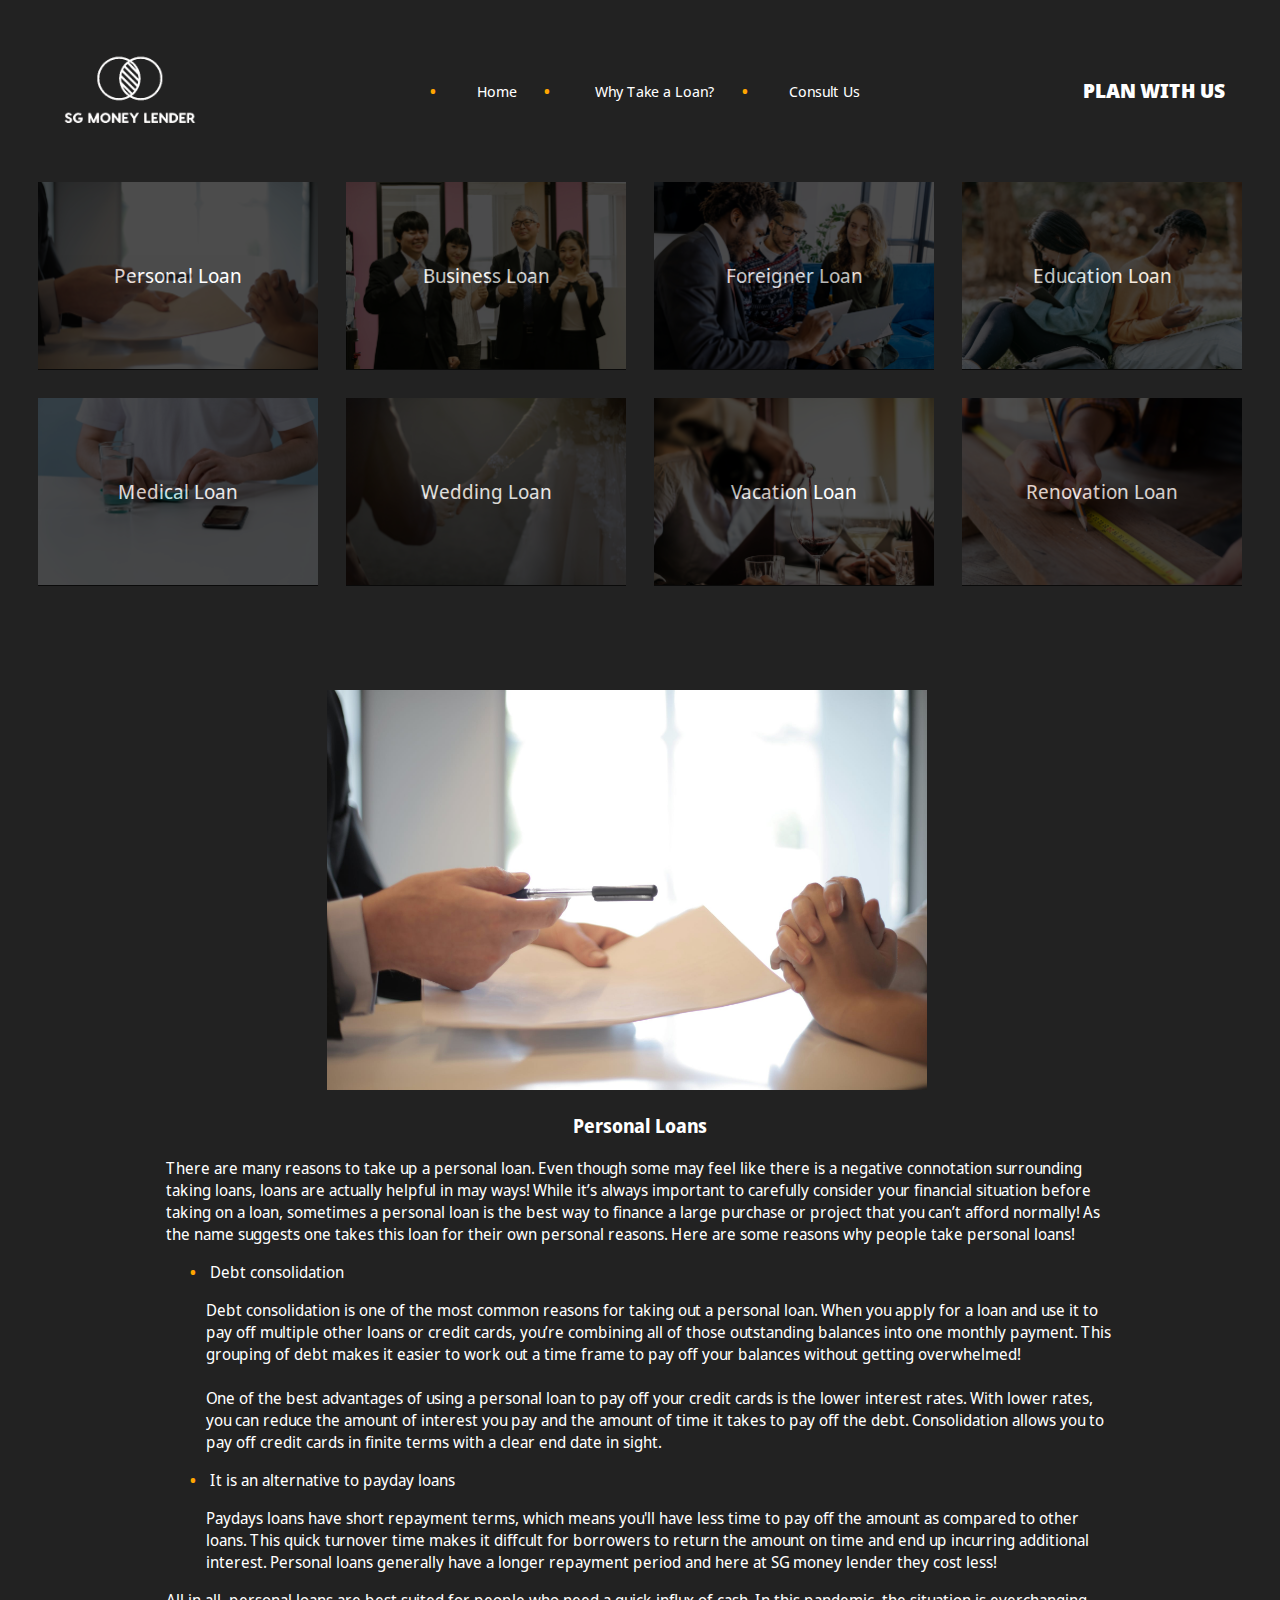
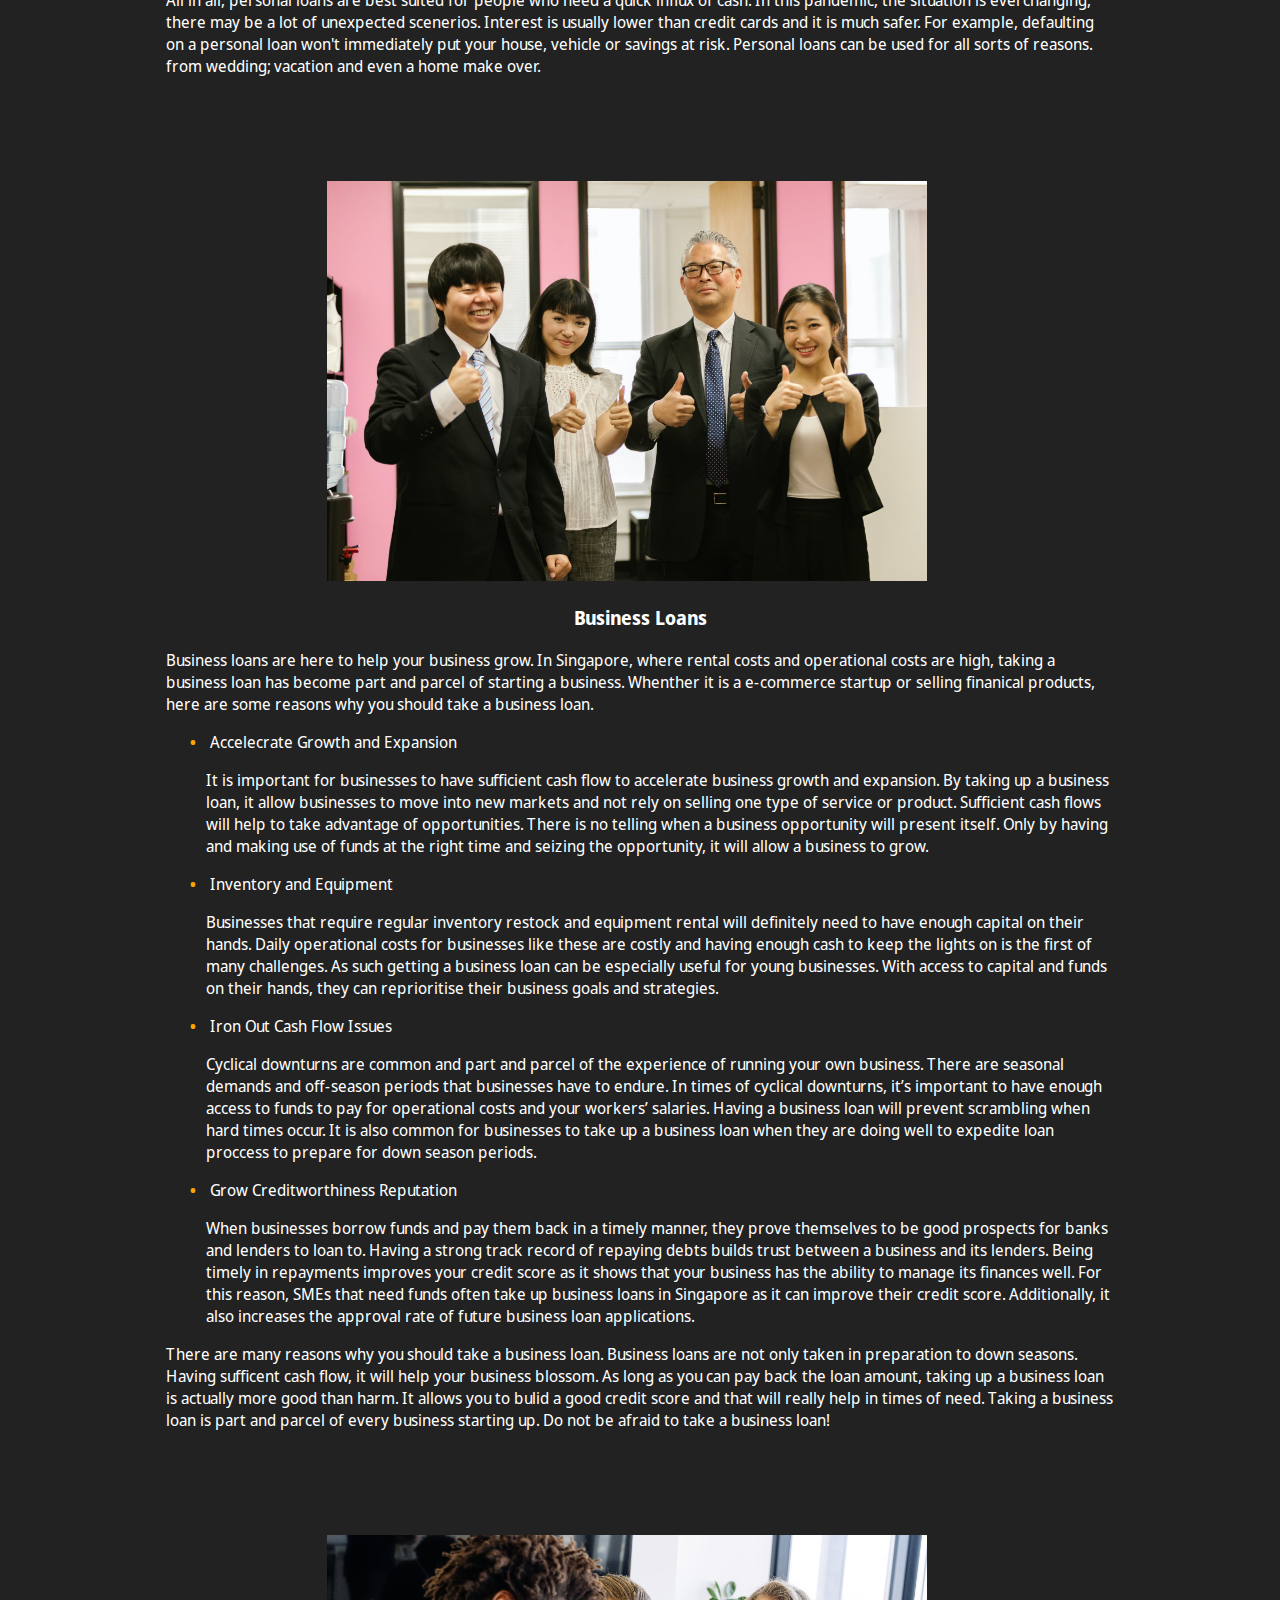
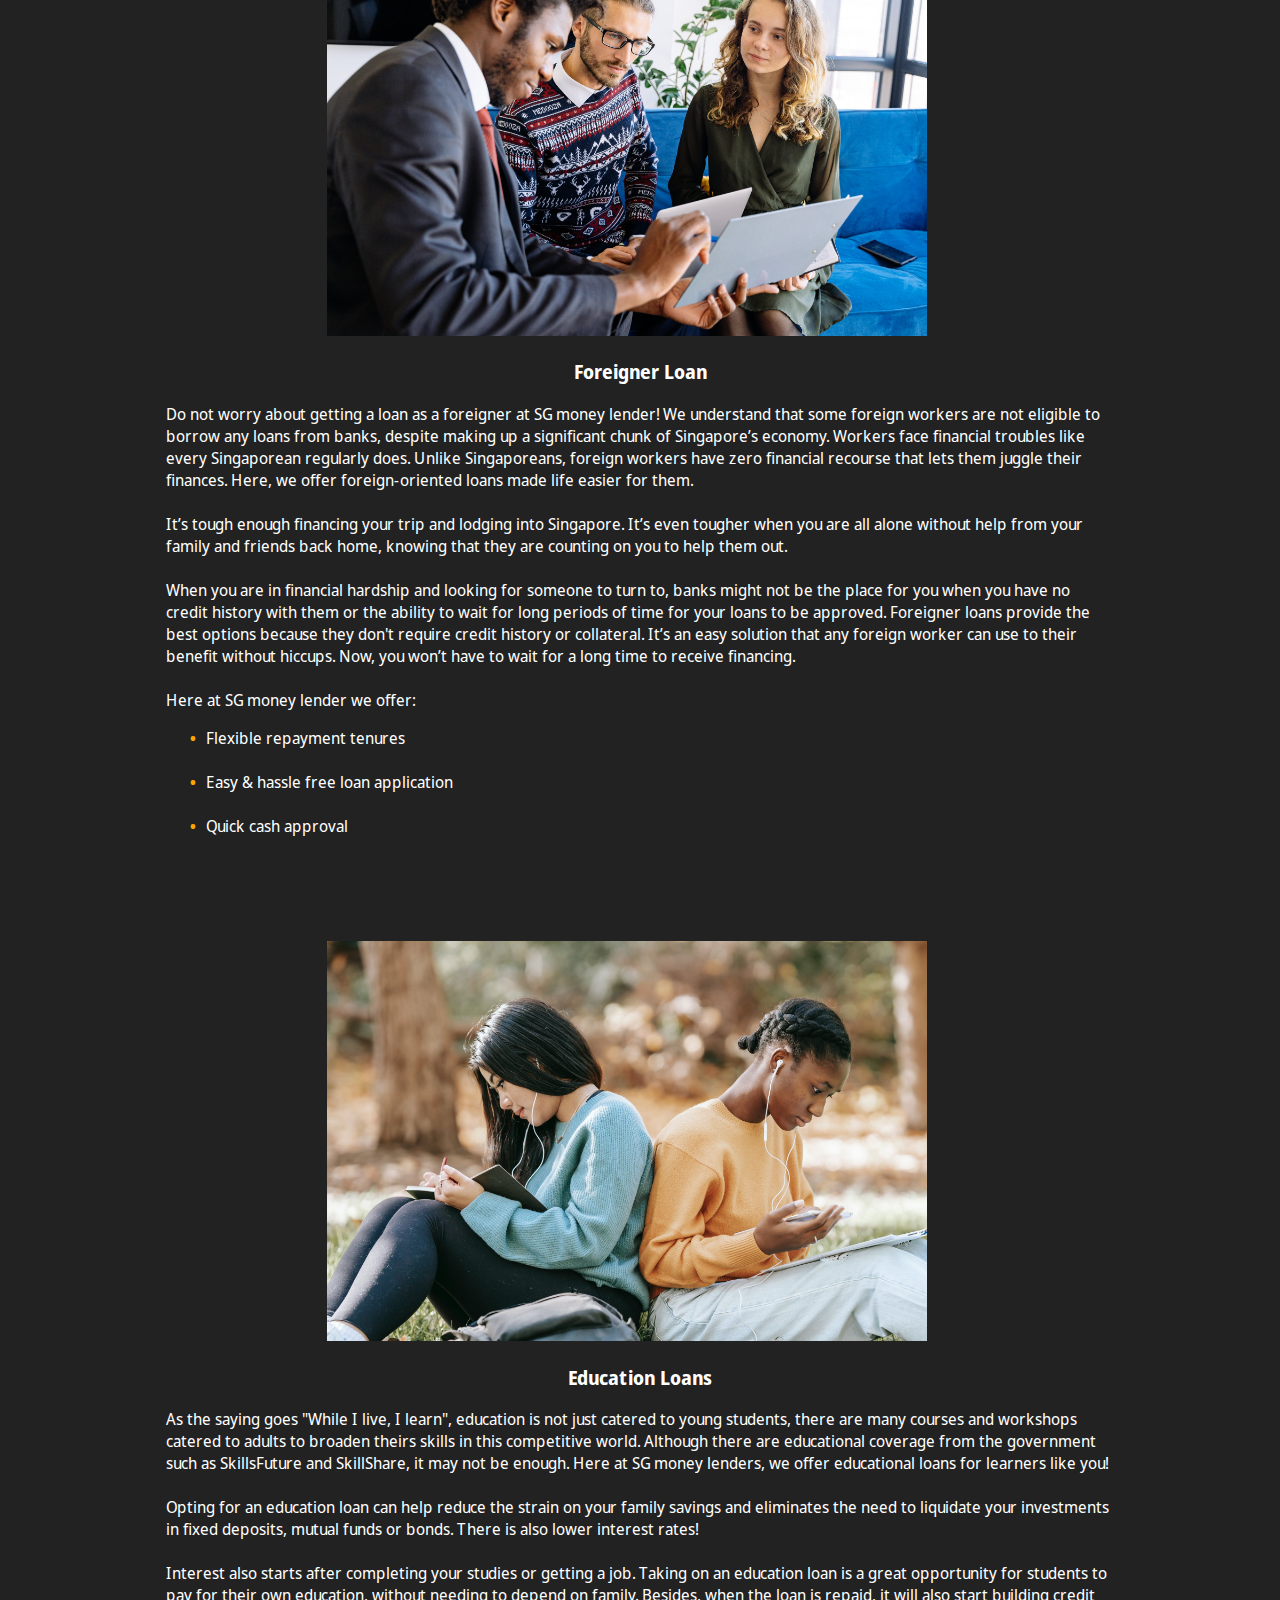
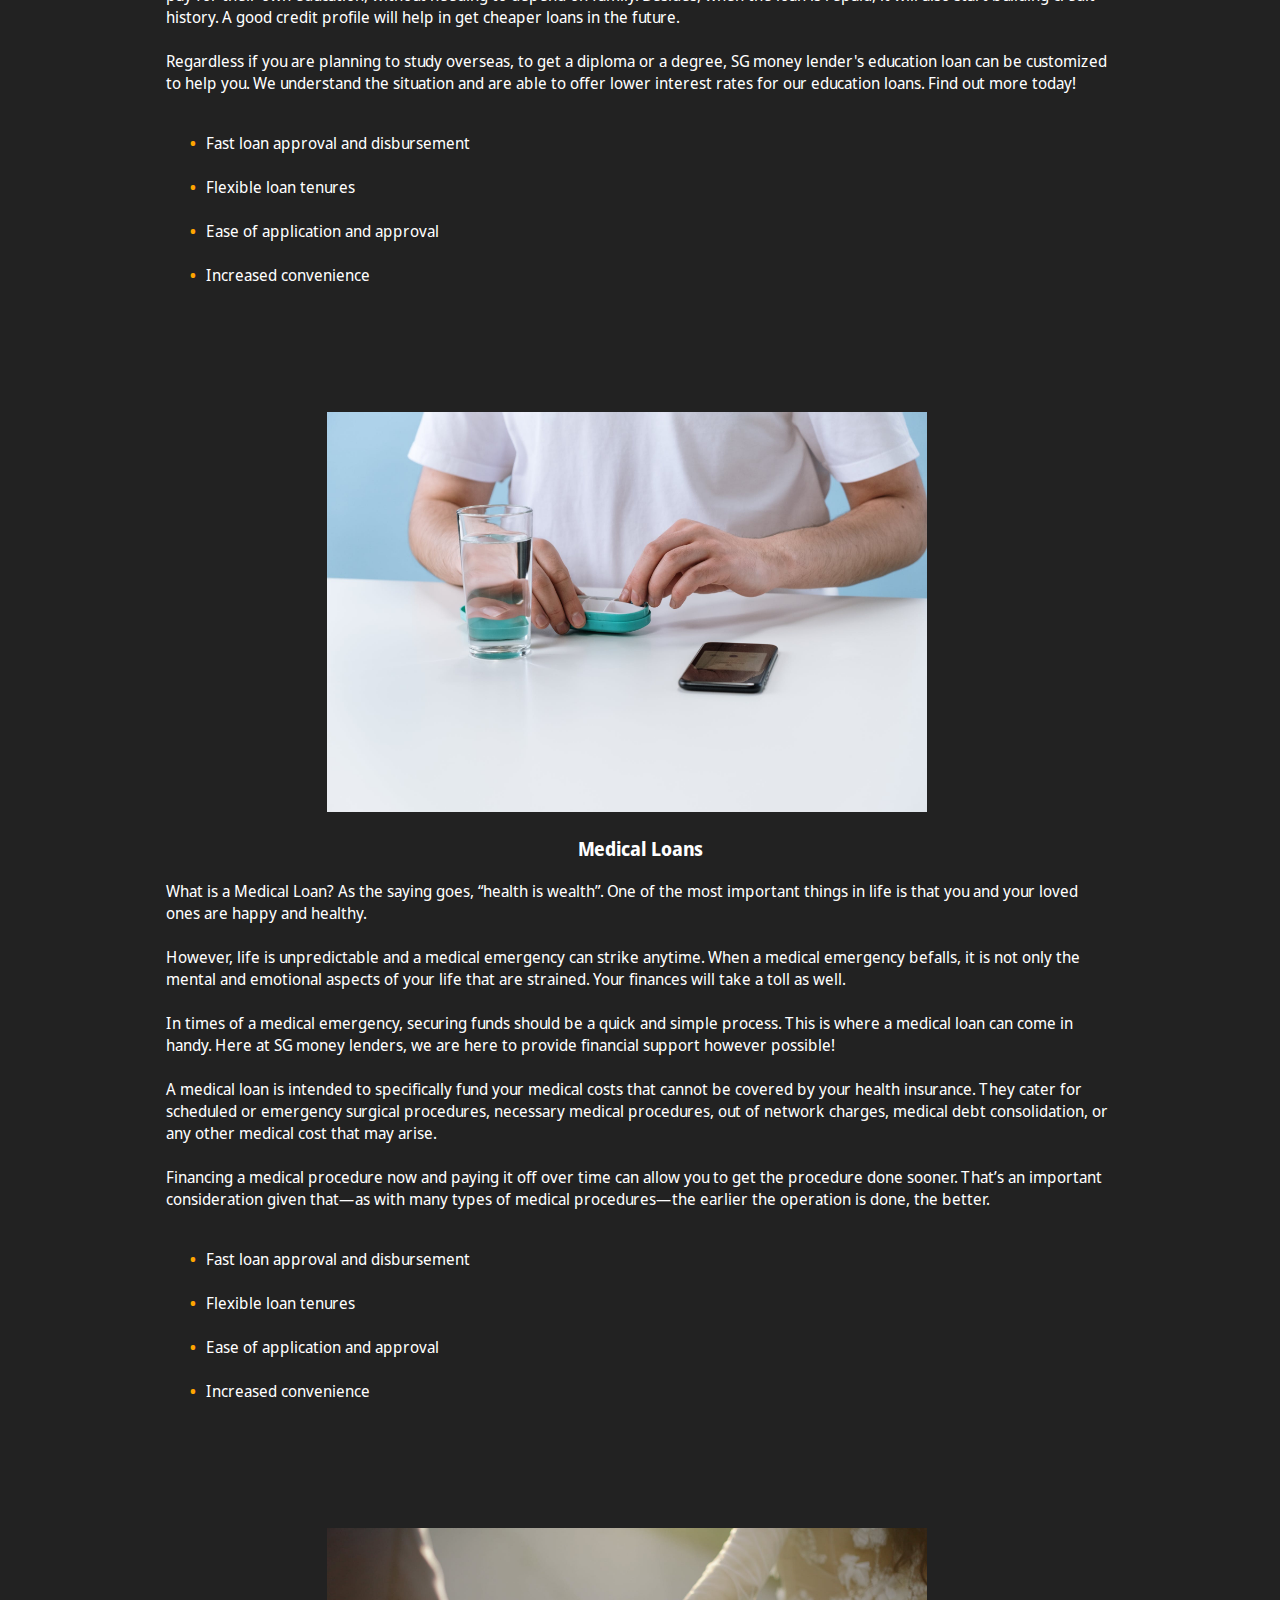
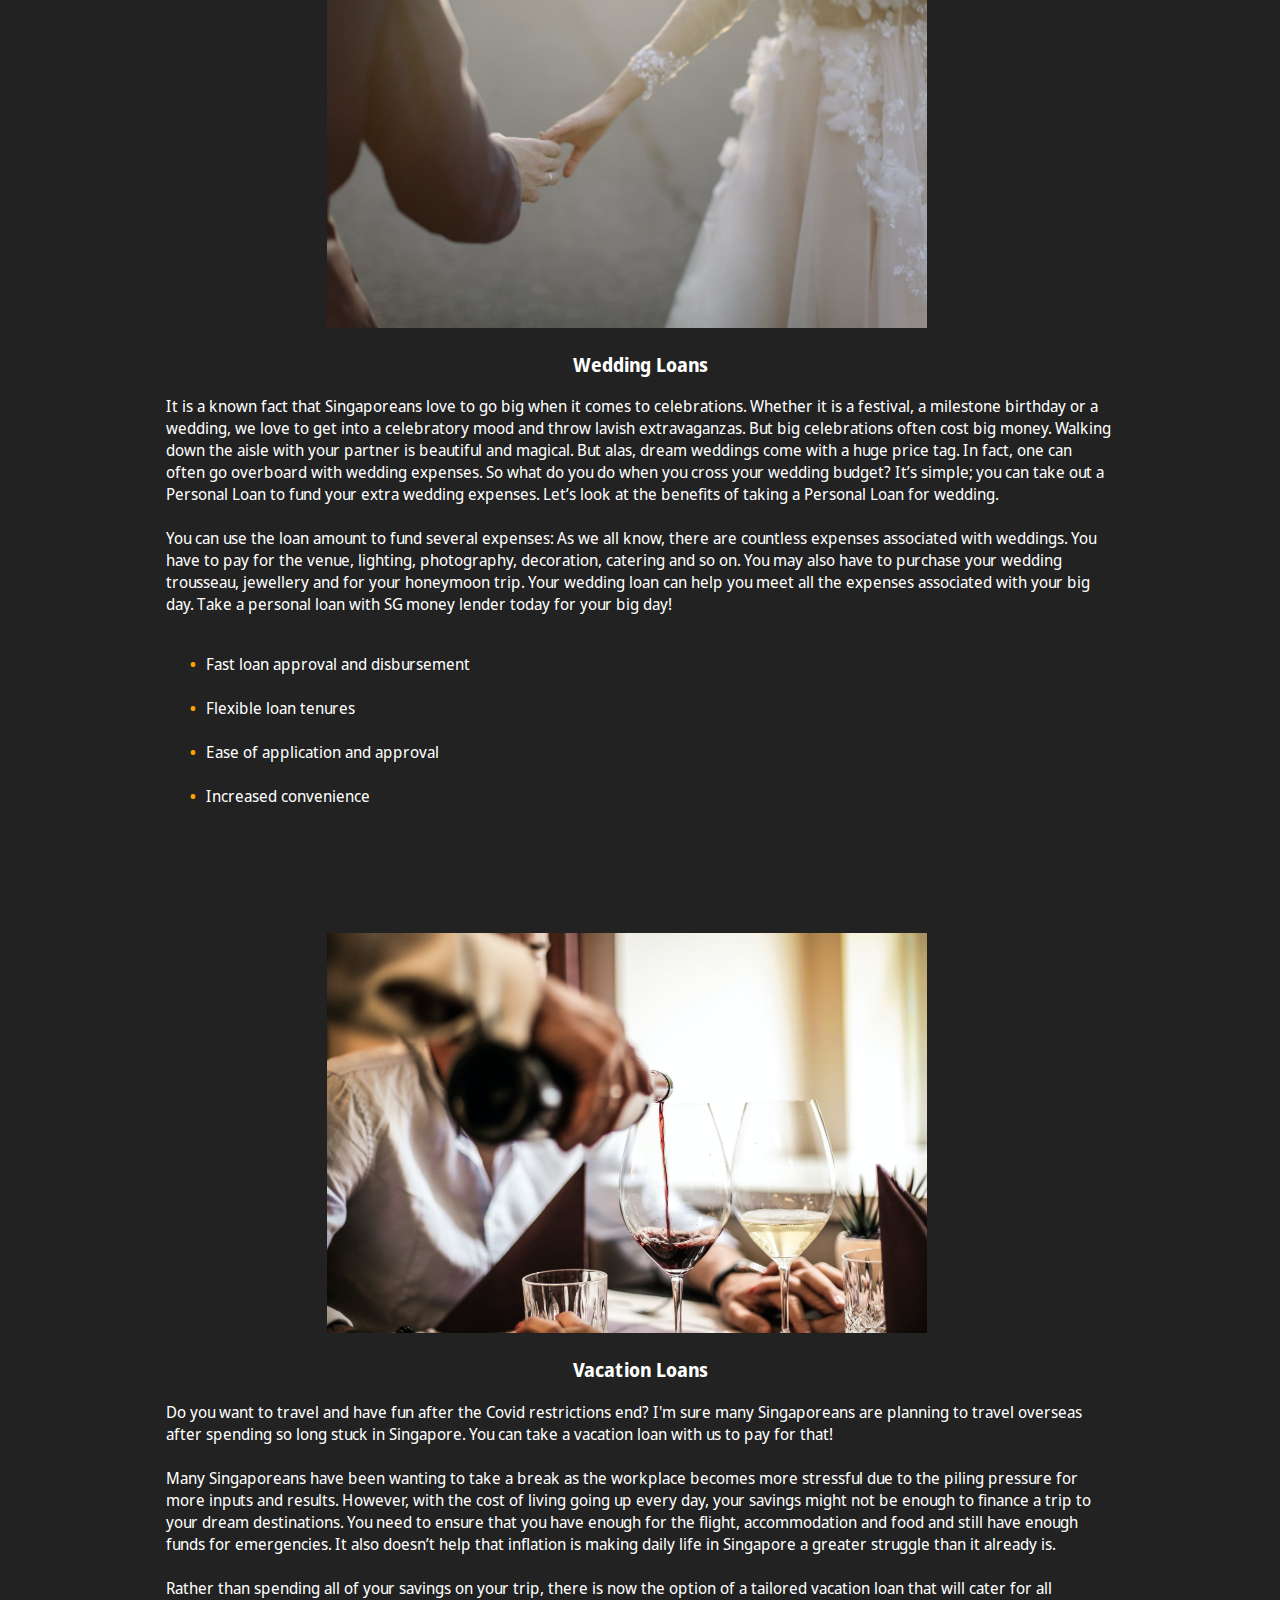
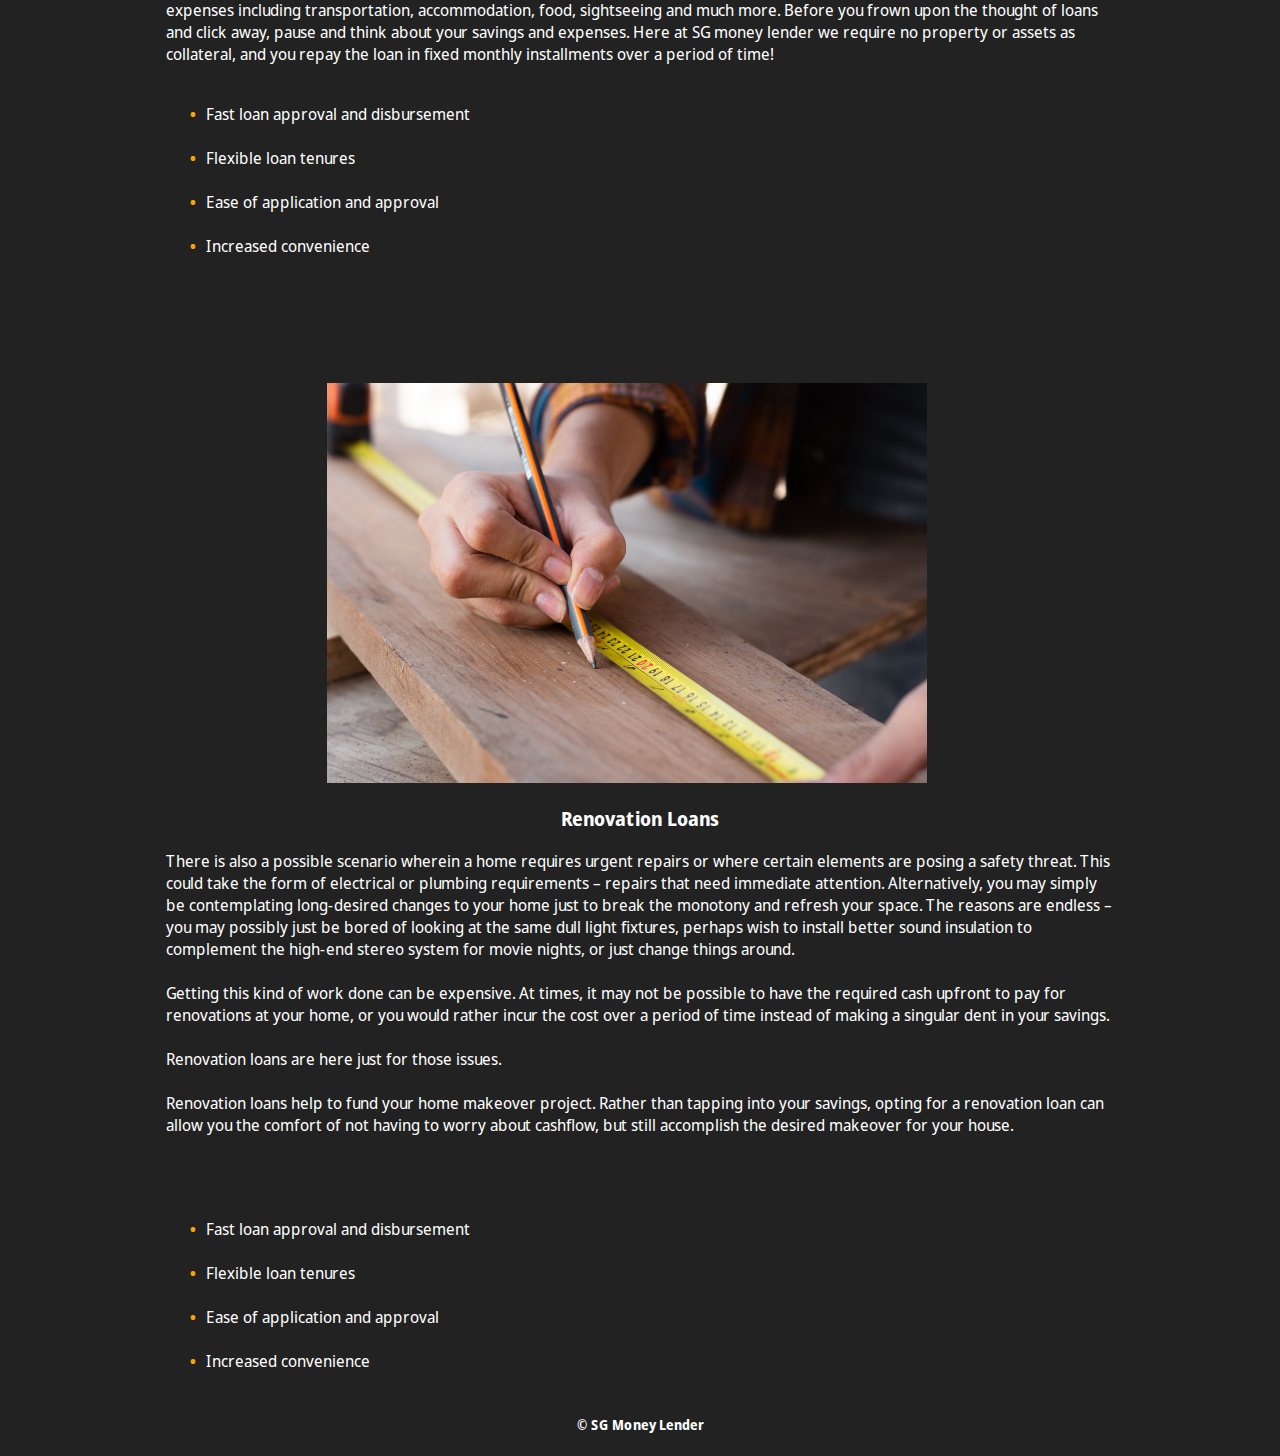
<file: borrow.html>
<!DOCTYPE html>
<html>
 <head>
	<title>SG Money Lenders - Why Borrow</title>

	<meta charset="utf-8">

  <link rel="preconnect" href="https://fonts.googleapis.com">
  <link rel="preconnect" href="https://fonts.gstatic.com" crossorigin>
  <link href="https://fonts.googleapis.com/css2?family=Noto+Sans+Display:wght@400;900&display=swap" rel="stylesheet">
  <link href="https://fonts.googleapis.com/css2?family=Montserrat:wght@500;600&display=swap" rel="stylesheet">

  <link href="images/logo.ico" rel="shortcut icon" type="image/x-icon">

  <link rel="stylesheet" type="text/css" href="css/style.css">
 </head> 

    

 <body>

 	<div class="header">
   <div class="logo">
      <a href="index.html"><img src="images/logounedit.png" class="logo link" alt="Logo" width='100'></a>
   </div>
   <div class="plan">
      <button class="modal-button" href="#PersonalCalculator" >PLAN WITH US</button>
   </div>
   <!-- The Modal -->
    <div id="PersonalCalculator" class="modal">

              <!-- Modal content -->
              <div class="modal-content personalloancalc">
                <div>
                  <span class="close">&times;</span>
    <table border="0" align="center">
      <tr>
        <td width=50%>
    <div class="calctitle" id="calculator">Personal Loan Calculator</div>
    <div class="calcsub">Get the numbers you need here.</div>
    <br/>
    <div class="calchead">Loan Amount (Key-In / Drag Slider)</div>
    <input type="number" id="amount" value="500" min="500" max="300000" class="amount" oninput="updateSlider1()">
    <br/><br/>
    <div class="slidecontainer">
      <input type="range" id="myRange1" value="500" min="500" max="300000" class="slider" oninput="updateAmount1()">
    </div>
    <br/><br/>
    <div class="calchead">Term (Monthly)</div>
    <input type="number" id="month" value="1" min="1" max="36" class="amount" oninput="updateSlider2()" style="width:11%;">
    <span class="amount">months</span>
    <br/><br/>
    <div class="slidecontainer">
      <input type="range" id="myRange2" value="1" min="1" max="36" class="slider" oninput="updateAmount2()">
    </div>
    <br/><br/>
    <div class="calchead">Interest % (Monthly)</div>
    <br/>
    <form id="interest" action="" class="interest">
      <label><input type="radio" class="intradio" name="interestpercent" id="interestpercent" value="1" checked="checked"><span>1</span></label>
      <label><input type="radio" class="intradio" name="interestpercent" id="interestpercent" value="2"><span>2</span></label>
      <label><input type="radio" class="intradio" name="interestpercent" id="interestpercent" value="3"><span>3</span></label>
      <label><input type="radio" class="intradio" name="interestpercent" id="interestpercent" value="4"><span>4</span></label>
    </form>
    <br/><br/>
    <button class="calculate" onclick="calculate()">Calculate</button></td>
    <td width = 50% valign="middle">
      <div class="total">
        <div style="margin: auto; position: relative; top: 25%;">
          <span class="smallhead">Total Payment</span><br/>
          <input type="number" id="totalpayment" class="totalpayment" value="505" readonly>
        </div>
      </div>
      <br/>
      <table align="center" class="totals" border="0" cellpadding="5" cellspacing="5">
        <tr>
          <td width=50%><input type="number" id="principalpercent" class="minitotal" value="99" readonly>% Principal</td>
          <td width=50%><input type="number" id="monthly" class="minitotal" value="505" readonly>$  <br/>Monthly Installment</span></td>
        </tr>
        <tr>
          <td width=50%><input type="number" id="intpercent" class="minitotal" value="1" readonly>% Interest</td>
          <td width=50%><input type="number" id="intamount" class="minitotal" value="5" readonly>$ <br/>Total Interest</td>
        </tr>
      </table>
    </td>
  </tr>
</table>
<br/><br/>
<div class="calctitle" style="text-align: center;"><a href="consult.html" class="link">Get an Official Quote from us now.</a></div>
<br/>
  </div>
              </div>
            </div>
        </div>
   <nav>
    <ul class="navbar">
      <li id="link1"><a class="link" id="active" href="index.html">Home</a></li>
      <li id="link2"><a class="link" href="borrow.html"> Why Take a Loan?</a></li>
      <li id="link3"><a class="link" href="consult.html">Consult Us</a></li>
    </ul>
   </nav>
  </div>

  <div class="loantypes">
      <div class="loantype" style="position: relative;">
        <div class="imgres">
          
          <a href="#personal" ><img src="images/personal.png" class="loanpic">
          <span class="loanwhich2">Personal Loan</span></a>
 
      </div>


      </div>
      <div class="loantype" style="position: relative;">
        <div class="imgres">
          <a href="#business"><img src="images/business.png" class="loanpic">
          <span class="loanwhich2">Business Loan</span></a>
        </div>
    	</div>

      
      <div class="loantype" style="position: relative;">
        <div class="imgres">
          <a href="#foreigner"><img src="images/foreigner.png" class="loanpic">
          <span class="loanwhich2">Foreigner Loan</span></a>
        </div>
      </div>

      <div class="loantype" style="position: relative;">
        <div class="imgres">
          <a href="#education"><img src="images/education.png" class="loanpic">
          <span class="loanwhich2">Education Loan</span></a>
      </div>
  </div>

      <div class="loantype" style="position: relative;">
        <div class="imgres">
          <a href="#medical"><img src="images/medical.png" class="loanpic">
          <span class="loanwhich2">Medical Loan</span></a>
        </div>
       
        
      </div>

      <div class="loantype" style="position: relative;">
        <div class="imgres">
          <a href="#wedding"><img src="images/wedding.png" class="loanpic">
          <span class="loanwhich2">Wedding Loan</span></a>
        </div>
      
     
      </div>

      <div class="loantype" style="position: relative;">
        <div class="imgres">
          <a href="#vacation"><img src="images/vacation.png" class="loanpic">
          <span class="loanwhich2">Vacation Loan</span></a>
        </div>
      
      </div>

      <div class="loantype" style="position: relative;">
        <div class="imgres">
          <a href="#renovation"><img src="images/renovation.png" class="loanpic">
          <span class="loanwhich2">Renovation Loan</span></a>
        </div>
       	
      </div>

<br/>
<br/>
<br/>
<br/>
<br/>



  </div>
 
 		<div class="y">
 			<img class="pics" src="images/personal.png" >

 			<h3 id="personal" style="text-align: center;">Personal Loans</h3>
 			<p>
			There are many reasons to take up a personal loan. Even though some may feel like there is a negative connotation surrounding taking loans, loans are actually helpful in may ways! While it’s always important to carefully consider your financial situation before taking on a loan, sometimes a personal loan is the best way to finance a large purchase or project that you can’t afford normally! As the name suggests one takes this loan for their own personal reasons. Here are some reasons why people take personal loans! <br/>

			<ul class="z">
				<li> Debt consolidation</li>
                     <p>

                        Debt consolidation is one of the most common reasons for taking out a personal loan. When you apply for a loan and use it to pay off multiple other loans or credit cards, you’re combining all of those outstanding balances into one monthly payment. This grouping of debt makes it easier to work out a time frame to pay off your balances without getting overwhelmed! <br></br>

                        One of the best advantages of using a personal loan to pay off your credit cards is the lower interest rates. With lower rates, you can reduce the amount of interest you pay and the amount of time it takes to pay off the debt. Consolidation allows you to pay off credit cards in finite terms with a clear end date in sight.

                        </p>

                <li class="list1"> It is an alternative to payday loans</li>
                	<p>
                		Paydays loans have short repayment terms, which means you'll have less time to pay off the amount as compared to other loans. This quick turnover time makes it diffcult for borrowers to return the amount on time and end up incurring additional interest. Personal loans generally have a longer repayment period and here at SG money lender they cost less!
                	</p>
          </ul>
          <p>
          	All in all, personal loans are best suited for people who need a quick influx of cash. In this pandemic, the situation is everchanging, there may be a lot of unexpected scenerios. Interest is usually lower than credit cards and it is much safer. For example, defaulting on a personal loan won't immediately put your house, vehicle or savings at risk. Personal loans can be used for all sorts of reasons. from wedding; vacation and even a home make over.
          </p>
                           
 			</p>


<br/><br/><br/><br/>
 			
 		</div>

		<div class="y" >
			
			<img class="pics" src="images/business.png">

			<h3 id = "business"style="text-align: center;">Business Loans</h3>

			<p>
				   Business loans are here to help your business grow. In Singapore, where rental costs and operational costs are high, taking a business loan has become part and parcel of starting a business. Whenther it is a e-commerce startup or selling finanical products, here are some reasons why you should take a business loan.
					<ul class="list1">
                            	<li > Accelecrate Growth and Expansion</li>
                            	<p>
                            		It is important for businesses to have sufficient cash flow to accelerate business growth and expansion. By taking up a business loan, it allow businesses to move into new markets and not rely on selling one type of service or product. Sufficient cash flows will help to take advantage of opportunities. There is no telling when a business opportunity will present itself. Only by having and making use of funds at the right time and seizing the opportunity, it will allow a business to grow.
                            	</p>

                            	<li class="list1"> Inventory and Equipment</li>
                            	<p>
                            		Businesses that require regular inventory restock and equipment rental will definitely need to have enough capital on their hands. Daily operational costs for businesses like these are costly and having enough cash to keep the lights on is the first of many challenges. As such getting a business loan can be especially useful for young businesses. With access to capital and funds on their hands, they can reprioritise their business goals and strategies.
                            	</p>

                            	<li class="list1"> Iron Out Cash Flow Issues</li>
                            	<p>
                            		Cyclical downturns are common and part and parcel of the experience of running your own business. There are seasonal demands and off-season periods that businesses have to endure. In times of cyclical downturns, it’s important to have enough access to funds to pay for operational costs and your workers’ salaries. Having a business loan will prevent scrambling when hard times occur. It is also common for businesses to take up a business loan when they are doing well to expedite loan proccess to prepare for down season periods.
                            	</p>

                            	<li class="list1"> Grow Creditworthiness Reputation</li>
                            	<p>
                            		When businesses borrow funds and pay them back in a timely manner, they prove themselves to be good prospects for banks and lenders to loan to. Having a strong track record of repaying debts builds trust between a business and its lenders. Being timely in repayments improves your credit score as it shows that your business has the ability to manage its finances well. For this reason, SMEs that need funds often take up business loans in Singapore as it can improve their credit score. Additionally, it also increases the approval rate of future business loan applications.
                            	</p>

                            	
                            </ul>
                         <p>
                         	There are many reasons why you should take a business loan. Business loans are not only taken in preparation to down seasons. Having sufficent cash flow, it will help your business blossom. As long as you can pay back the loan amount, taking up a business loan is actually more good than harm. It allows you to bulid a good credit score and that will really help in times of need. Taking a business loan is part and parcel of every business starting up. Do not be afraid to take a business loan!
                         </p>
                     </p>
 

		</div>  
                     
                     <br/><br/><br/><br/>

		<div class="y" >
			
			<img class="pics" src="images/foreigner.png">

			<h3 id="foreigner" style="text-align: center;">Foreigner Loan</h3>
			 <p>
                            	Do not worry about getting a loan as a foreigner at SG money lender! We understand that some foreign workers are not eligible to borrow any loans from banks, despite making up a significant chunk of Singapore’s economy. Workers face financial troubles like every Singaporean regularly does. Unlike Singaporeans, foreign workers have zero financial recourse that lets them juggle their finances. Here, we offer foreign-oriented loans made life easier for them.<br></br>

                            	It’s tough enough financing your trip and lodging into Singapore. It’s even tougher when you are all alone without help from your family and friends back home, knowing that they are counting on you to help them out. <br></br>

                            	When you are in financial hardship and looking for someone to turn to, banks might not be the place for you when you have no credit history with them or the ability to wait for long periods of time for your loans to be approved.

                            	Foreigner loans provide the best options because they don't require credit history or collateral. It’s an easy solution that any foreign worker can use to their benefit without hiccups. Now, you won’t have to wait for a long time to receive financing.<br></br>

                            	Here at SG money lender we offer:

                            	<ul>
                            		<li>Flexible repayment tenures</li>
                            		<br/>

                            		<li>Easy & hassle free loan application</li><br/>
                            		<li>Quick cash approval</li>
                            	</ul>

                            </p>         
                 </div>
              
<br/><br/><br/><br/>
              
                 <div class="y" >

                 			

                            <img class="pics" src="images/education.png">
                            <h3 id ="education"style="text-align: center;">Education Loans </h3>

                            <p>
                            	As the saying goes "While I live, I learn", education is not just catered to young students, there are many courses and workshops catered to adults to broaden theirs skills in this competitive world. Although there are educational coverage from the government such as SkillsFuture and SkillShare, it may not be enough. Here at SG money lenders, we offer educational loans for learners like you! <br></br>

                            	Opting for an education loan can help reduce the strain on your family savings and eliminates the need to liquidate your investments in fixed deposits, mutual funds or bonds. There is also lower interest rates! <br></br>
                            	Interest also starts after completing your studies or getting a job. Taking on an education loan is a great opportunity for students to pay for their own education, without needing to depend on family. Besides, when the loan is repaid, it will also start building credit history. A good credit profile will help in get cheaper loans in the future. <br/><br/>


                            	Regardless if you are planning to study overseas, to get a diploma or a degree, SG money lender's education loan can be customized to help you. We understand the situation and are able to offer lower interest rates for our education loans. Find out more today!

                            	<br/><br/>

								<ul>
									<li>Fast loan approval and disbursement</li> <br>
									<li>Flexible loan tenures</li> <br>
									<li>Ease of application and approval</li> <br>
									<li>Increased convenience</li> <br>
								</ul>
                            </p>

     
                 </div>

<br/><br/><br/><br/>
                 <div class="y">
             
                 	<img class="pics" src="images/medical.png">

                 	<h3 id="medical" style="text-align: center;">Medical Loans </h3>
                    
                            <p>
								What is a Medical Loan?
								As the saying goes, “health is wealth”. One of the most important things in life is that you and your loved ones are happy and healthy. <br></br>

								However, life is unpredictable and a medical emergency can strike anytime. When a medical emergency befalls, it is not only the mental and emotional aspects of your life that are strained. Your finances will take a toll as well. <br></br>

								In times of a medical emergency, securing funds should be a quick and simple process. This is where a medical loan can come in handy. Here at SG money lenders, we are here to provide financial support however possible! <br></br>

								A medical loan is intended to specifically fund your medical costs that cannot be covered by your health insurance. They cater for scheduled or emergency surgical procedures, necessary medical procedures, out of network charges, medical debt consolidation, or any other medical cost that may arise. <br></br>

								Financing a medical procedure now and paying it off over time can allow you to get the procedure done sooner. That’s an important consideration given that—as with many types of medical procedures—the earlier the operation is done, the better. <br/><br/>

								<ul>
									<li>Fast loan approval and disbursement</li> <br>
									<li>Flexible loan tenures</li> <br>
									<li>Ease of application and approval</li> <br>
									<li>Increased convenience</li> <br>
								</ul>
                            </p>
                            
                 </div>
              <br/><br/><br/><br/>
                 <div class="y" >

                 		<img class="pics" src="images/wedding.png">

                 			<h3 id="wedding"style="text-align: center;">Wedding Loans </h3>

                          
                            <p>
                            	It is a known fact that Singaporeans love to go big when it comes to celebrations. Whether it is a festival, a milestone birthday or a wedding, we love to get into a celebratory mood and throw lavish extravaganzas. But big celebrations often cost big money. Walking down the aisle with your partner is beautiful and magical. But alas, dream weddings come with a huge price tag. In fact, one can often go overboard with wedding expenses. So what do you do when you cross your wedding budget? It’s simple; you can take out a Personal Loan to fund your extra wedding expenses. Let’s look at the benefits of taking a Personal Loan for wedding. <br></br>

                            	You can use the loan amount to fund several expenses: As we all know, there are countless expenses associated with weddings. You have to pay for the venue, lighting, photography, decoration, catering and so on. You may also have to purchase your wedding trousseau, jewellery and for your honeymoon trip. Your wedding loan can help you meet all the expenses associated with your big day. Take a personal loan with SG money lender today for your big day!

                            	<br/><br/>

								<ul>
									<li>Fast loan approval and disbursement</li> <br>
									<li>Flexible loan tenures</li> <br>
									<li>Ease of application and approval</li> <br>
									<li>Increased convenience</li> <br>
								</ul>

                            </p>
                            
                 </div>
              <br/><br/><br/><br/>
                 <div class="y" >

                 	<img class="pics" src="images/vacation.png">

                 			<h3 id="vacation" style="text-align: center;">Vacation Loans </h3>

                            
                            <p>
                            	Do you want to travel and have fun after the Covid restrictions end? I'm sure many Singaporeans are planning to travel overseas after spending so long stuck in Singapore. You can take a vacation loan with us to pay for that! <br></br>

                            	Many Singaporeans have been wanting to take a break as the workplace becomes more stressful due to the piling pressure for more inputs and results. However, with the cost of living going up every day, your savings might not be enough to finance a trip to your dream destinations. You need to ensure that you have enough for the flight, accommodation and food and still have enough funds for emergencies. It also doesn’t help that inflation is making daily life in Singapore a greater struggle than it already is. <br></br>

                            	Rather than spending all of your savings on your trip, there is now the option of a tailored vacation loan that will cater for all expenses including transportation, accommodation, food, sightseeing and much more. Before you frown upon the thought of loans and click away, pause and think about your savings and expenses. Here at SG money lender we require no property or assets as collateral, and you repay the loan in fixed monthly installments over a period of time!<br></br>



								<ul>
									<li>Fast loan approval and disbursement</li> <br>
									<li>Flexible loan tenures</li> <br>
									<li>Ease of application and approval</li> <br>
									<li>Increased convenience</li> <br>
								</ul>

                            </p>
                            
                 </div>
<br/><br/><br/><br/>
                 <div class="y" >

                 			<img class="pics" src="images/renovation.png">

                 			<h3 id="renovation" style="text-align: center;">Renovation Loans </h3>

                            
         

                            <p>
                            	There is also a possible scenario wherein a home requires urgent repairs or where certain elements are posing a safety threat. This could take the form of electrical or plumbing requirements – repairs that need immediate attention. Alternatively, you may simply be contemplating long-desired changes to your home just to break the monotony and refresh your space. The reasons are endless – you may possibly just be bored of looking at the same dull light fixtures, perhaps wish to install better sound insulation to complement the high-end stereo system for movie nights, or just change things around. <br></br>

                            	Getting this kind of work done can be expensive. At times, it may not be possible to have the required cash upfront to pay for renovations at your home, or you would rather incur the cost over a period of time instead of making a singular dent in your savings. <br></br>

                            	Renovation loans are here just for those issues. <br></br>

                            	Renovation loans help to fund your home makeover project. Rather than tapping into your savings, opting for a renovation loan can allow you the comfort of not having to worry about cashflow, but still accomplish the desired makeover for your house. <br></br>
                            	<br/><br/>

								<ul>
									<li>Fast loan approval and disbursement</li> <br>
									<li>Flexible loan tenures</li> <br>
									<li>Ease of application and approval</li> <br>
									<li>Increased convenience</li> <br>
								</ul>
                            </p>
                        

</div>

                
              


<script>

  // Get the modal
// Get the button that opens the modal
var btn = document.querySelectorAll("button.modal-button");

// All page modals
var modals = document.querySelectorAll('.modal');

// Get the <span> element that closes the modal
var spans = document.getElementsByClassName("close");

// When the user clicks the button, open the modal
for (var i = 0; i < btn.length; i++) {
 btn[i].onclick = function(e) {
    e.preventDefault();
    modal = document.querySelector(e.target.getAttribute("href"));
    modal.style.display = "block";
 }
}

// When the user clicks on <span> (x), close the modal
for (var i = 0; i < spans.length; i++) {
 spans[i].onclick = function() {
    for (var index in modals) {
      if (typeof modals[index].style !== 'undefined') modals[index].style.display = "none";    
    }
 }
}

// When the user clicks anywhere outside of the modal, close it
window.onclick = function(event) {
    if (event.target.classList.contains('modal')) {
     for (var index in modals) {
      if (typeof modals[index].style !== 'undefined') modals[index].style.display = "none";    
     }
    }
}
</script>


 </body>
<footer>
	<h5>&copy SG Money Lender</h5>
</footer>
</html>
</file>
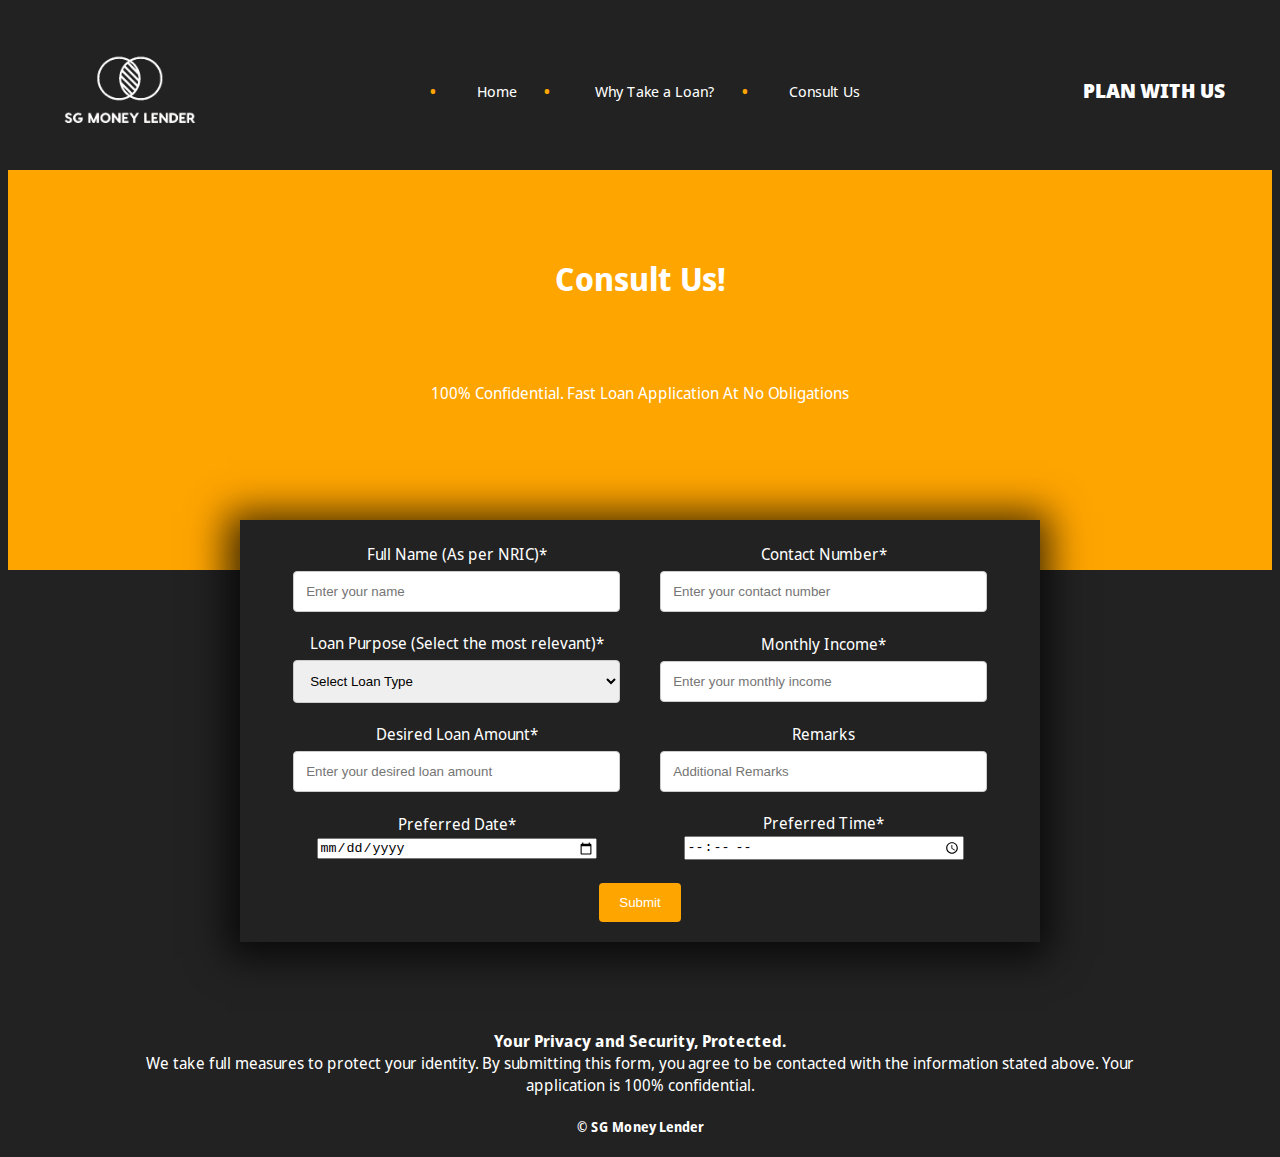
<file: consult.html>
<!doctype html>
<html lang='en'>

 <head>
	<meta charset="utf-8">
	<title>SG Money Lenders - Consult Us</title>

  <link rel="preconnect" href="https://fonts.googleapis.com">
  <link rel="preconnect" href="https://fonts.gstatic.com" crossorigin>
  <link href="https://fonts.googleapis.com/css2?family=Noto+Sans+Display:wght@400;900&display=swap" rel="stylesheet">
  <link href="https://fonts.googleapis.com/css2?family=Montserrat:wght@500;600&display=swap" rel="stylesheet">

  <link href="logo.ico" rel="shortcut icon" type="image/x-icon">

  <link rel="stylesheet" type="text/css" href="css/style.css">
</head>
    

 <body>
	<div class="header">
	 <div class="logo">
	    <a href="index.html"><img src="images/logounedit.png" class="logo link" alt="Logo" width='100'></a>
	 </div>
   <div class="plan">
      <button class="modal-button" href="#PersonalCalculator" >PLAN WITH US</button>
	 </div>
   <!-- The Modal -->
    <div id="PersonalCalculator" class="modal">

              <!-- Modal content -->
              <div class="modal-content personalloancalc">
                <div>
                  <span class="close">&times;</span>
    <table border="0" align="center">
      <tr>
        <td width=50%>
    <div class="calctitle" id="calculator">Personal Loan Calculator</div>
    <div class="calcsub">Get the numbers you need here.</div>
    <br/>
    <div class="calchead">Loan Amount (Key-In / Drag Slider)</div>
    <input type="number" id="amount" value="500" min="500" max="300000" class="amount" oninput="updateSlider1()">
    <br/><br/>
    <div class="slidecontainer">
      <input type="range" id="myRange1" value="500" min="500" max="300000" class="slider" oninput="updateAmount1()">
    </div>
    <br/><br/>
    <div class="calchead">Term (Monthly)</div>
    <input type="number" id="month" value="1" min="1" max="36" class="amount" oninput="updateSlider2()" style="width:11%;">
    <span class="amount">months</span>
    <br/><br/>
    <div class="slidecontainer">
      <input type="range" id="myRange2" value="1" min="1" max="36" class="slider" oninput="updateAmount2()">
    </div>
    <br/><br/>
    <div class="calchead">Interest % (Monthly)</div>
    <br/>
    <form id="interest" action="" class="interest">
      <label><input type="radio" class="intradio" name="interestpercent" id="interestpercent" value="1" checked="checked"><span>1</span></label>
      <label><input type="radio" class="intradio" name="interestpercent" id="interestpercent" value="2"><span>2</span></label>
      <label><input type="radio" class="intradio" name="interestpercent" id="interestpercent" value="3"><span>3</span></label>
      <label><input type="radio" class="intradio" name="interestpercent" id="interestpercent" value="4"><span>4</span></label>
    </form>
    <br/><br/>
    <button class="calculate" onclick="calculate()">Calculate</button></td>
    <td width = 50% valign="middle">
      <div class="total">
        <div style="margin: auto; position: relative; top: 25%;">
          <span class="smallhead">Total Payment</span><br/>
          <input type="number" id="totalpayment" class="totalpayment" value="505" readonly>
        </div>
      </div>
      <br/>
      <table align="center" class="totals" border="0" cellpadding="5" cellspacing="5">
        <tr>
          <td width=50%><input type="number" id="principalpercent" class="minitotal" value="99" readonly>% Principal</td>
          <td width=50%><input type="number" id="monthly" class="minitotal" value="505" readonly>$  <br/>Monthly Installment</span></td>
        </tr>
        <tr>
          <td width=50%><input type="number" id="intpercent" class="minitotal" value="1" readonly>% Interest</td>
          <td width=50%><input type="number" id="intamount" class="minitotal" value="5" readonly>$ <br/>Total Interest</td>
        </tr>
      </table>
    </td>
  </tr>
</table>
<br/><br/>
<div class="calctitle" style="text-align: center;"><a href="consult.html" class="link">Get an Official Quote from us now.</a></div>
<br/>
  </div>
              </div>
            </div>
        </div>
	 <nav>
		<ul class="navbar">
			<li id="link1"><a class="link" id="active" href="index.html">Home</a></li>
      <li id="link2"><a class="link" href="borrow.html"> Why Take a Loan?</a></li>
      <li id="link3"><a class="link" href="consult.html">Consult Us</a></li>
    </ul>
   </nav>
  </div>

 

<div class=banner style="vertical-align: text;"> 
	<br/>
	<br/>
	<br/>
	<h1> Consult Us! <br/></h1>
	<br/>
	<br/>
	<p> 100% Confidential. Fast Loan Application At No Obligations</p>
</div>
	
	<div class="x" >
		<table class="table1">
			<tr>
				<td>
					<form onsubmit="return;">
					<label>Full Name (As per NRIC)* <br/>	 </label><input type="text" name="full-name" value="" size="40" placeholder="Enter your name" required>
				</td>

				<td>
					
					<label>Contact Number* <br/> </label><input type="text" name="contact-number" value="" size="40" placeholder="Enter your contact number" required>					

				</td>
				</tr>
				<tr>
				<td>
					
					<label>Loan Purpose (Select the most relevant)* <br/></label><select name="loan-purpose" required><option value="">Select Loan Type</option>
						<option value="Personal Loan">Personal Loan</option>
						<option value="Business Loan">Business Loan</option>
						<option value="Urgent Cash Loan">Foreigner Loan</option>
						<option value="Wedding Loan">Wedding Loan</option>
						<option value="Renovation Loan">Renovation Loan</option>
						<option value="Education Loan">Education Loan</option>
						<option value="Car Loan">Medical Loan</option></select>
		

				</td>

				<td>
					<label>Monthly Income* <br/></label><input type="text" name="monthly-income" value="" size="40" placeholder="Enter your monthly income" required></span>

				</td>
			</tr>

				<tr>
					<td>
						<label>Desired Loan Amount* <br/> </label><input type="text" name="desired-loan" value="" size="40" placeholder="Enter your desired loan amount" required>
					</td>

					<td>
						<label>Remarks <br/> </label><input type="text" name="appointment-time" value="" size="40" placeholder="Additional Remarks">
					</td>


				</tr>

				<tr>
					<td>
						<label>Preferred Date* <br/> </label><input type="date" name="desired-loan" value="" style="min-width:280px" size="40" placeholder="Enter your preferred date" required>
					</td>

					<td>
						<label>Preferred Time* <br/> </label><input type="time" name="desired-loan" value="" style="min-width: 280px;" size="60" placeholder="Enter your preferred time" required>
					</td>
				</tr>

			</table>
				<div style="text-align: center; margin: 10px;">
		   			
		   			<input align="center" type="submit" value="Submit" onclick="alert('Thank you for your response! We will get back to you soon!')">
		   		</form>
				</div>

		</div>		

        	
	</div>			
					







				</div>
				<br/>
				<br/>
				<br/>
				<br/>
				<p style="text-align: center; width: 80% ; margin:auto;"><strong>Your Privacy and Security, Protected. </strong> <br>We take full measures to protect your identity. By submitting this form, you agree to be contacted with the information stated above. Your application is 100% confidential.</p>
			</div>
        

<script>

  // Get the modal
// Get the button that opens the modal
var btn = document.querySelectorAll("button.modal-button");

// All page modals
var modals = document.querySelectorAll('.modal');

// Get the <span> element that closes the modal
var spans = document.getElementsByClassName("close");

// When the user clicks the button, open the modal
for (var i = 0; i < btn.length; i++) {
 btn[i].onclick = function(e) {
    e.preventDefault();
    modal = document.querySelector(e.target.getAttribute("href"));
    modal.style.display = "block";
 }
}

// When the user clicks on <span> (x), close the modal
for (var i = 0; i < spans.length; i++) {
 spans[i].onclick = function() {
    for (var index in modals) {
      if (typeof modals[index].style !== 'undefined') modals[index].style.display = "none";    
    }
 }
}

// When the user clicks anywhere outside of the modal, close it
window.onclick = function(event) {
    if (event.target.classList.contains('modal')) {
     for (var index in modals) {
      if (typeof modals[index].style !== 'undefined') modals[index].style.display = "none";    
     }
    }
}
</script>


 </body>

 <footer>
	<h5>&copy SG Money Lender</h5>
</footer>
</file>
<file: css/style.css>
html {
  scroll-behavior: smooth;
}

body{
	background-color: #222222;
	color: white;
  align-items: center;
  font-family: 'Noto Sans Display', sans-serif;
  font-weight: 400;
}

.header{
	background-color: none;
	width: 100%;
	height: 150px;;
}

.logo {
  vertical-align: middle;
  margin-left: 20px;
  margin-top: 20px;
  width: 35%;
}

.navbar {
  list-style: none;
  overflow: hidden;
  display: fixed;
  margin: auto;
  width: 100%;
  text-align: center;
  position: absolute;
  margin-top: -90px;
}

.plan{
  padding-right: 40px;
  margin-top: -60px;
  text-align: right;
}

.modal-button{
  font-size: 20px;
  position: relative;
  font-family: 'Noto Sans Display', sans-serif;
  font-weight: 900;
  background-color: #222222;
  color: white;
  text-decoration: none;
  border: none;
  z-index: 1;
}

.modal-button:hover{
  color: #e79e4b !important;
}

/* The Modal (background) */
.modal {
  display: none; /* Hidden by default */
  position: fixed; /* Stay in place */
  z-index: 2; /* Sit on top */
  left: 0;
  top: 0;
  width: 100%; /* Full width */
  height: 100%; /* Full height */
  overflow: auto; /* Enable scroll if needed */
  background-color: rgba(0,0,0,0.4); /* Black w/ opacity */
}

/* Modal Content/Box */
.modal-content {
  background-color: #222222;
  margin: 15% auto; /* 15% from the top and centered */
  color: white;
  border: 1px solid #888;
  width: 80%; /* Could be more or less, depending on screen size */
}

/* The Close Button */
.close {
  color: #aaa;
  float: right;
  font-size: 28px;
  font-weight: bold;
}

.close:hover,
.close:focus {
  color: black;
  text-decoration: none;
  cursor: pointer;
}


.navbar li{
  display: inline;
}


/* Style the links inside the navigation bar */
.navbar a {
  text-align: center;
  color: #FFFFFF;
  padding: 12px 35px;
  text-decoration: none;
  font-size: 15px;
  
}

.videomid {
  margin: auto;
  text-align: center;
  margin-top: -60px;
  display: fixed;
}

.mask {
  position: absolute;
  height: 99%;
}

.maintext {
  height: 100%;
  position: absolute;
  font-weight: 900;
  font-size: 50px;
  text-align: center;
  top:0;
  bottom: 0;
  left:0;
  right:0;
  margin-top: 100px;
  font-family: 'Montserrat', sans-serif;
  color: white;
  letter-spacing: 4px;
}

.circle {
  text-align: center:
  margin:auto;
  position: absolute;
  width: 100%;
  top:0;
  bottom: 0;
  left:0;
  right:0;
  margin-top: 120px;
  z-index: -1;
}

.consultcircle {
  margin:auto;
  position: absolute;
  height: 100px;
  display: fixed;
  top: 0;
  bottom: 0;
  left: 0;
  right: 0;
  padding-left: 50px;
}

.consultcircle:hover {
  height: 120px;
}

.scrolldown {
  color: grey;
  text-align: center;
  font-size: 10px;
  letter-spacing: 10px;
  padding-left: 10px;
}

.midtext {
  text-align: center;
  font-family: 'Montserrat', sans-serif;
  font-weight: 500;
  font-size: 25px;
  letter-spacing: 4px;
}

.highlight {
  color: #e79e4b;
}

.tabletext {
  font-weight: 500;
  font-size: 40px;
  text-align: left;
  font-family: 'Montserrat', sans-serif;
  color: white;
  letter-spacing: 2px;
}

.tablelist {
  letter-spacing: 1px;
}

.steps {
  padding: 0px 0px 100px 0px;
}

.step {
  text-align: center;
}

.iconsteps {
  width: 60%;
}

.loantypes {
  margin: auto;
  text-align: center;

}

.loantype {
  padding: 12px;
  display: inline-block;
}

.loanpic {
  max-width: 280px;
  position: relative;
  margin:auto;
  height: 100%;
  display: block;
}

.imgres {
  position: relative;
  margin: auto;
  height: 100%;
  display: block;
  max-width: 280px;
}

.loanwhich {
  display:block;
  background-color: black;
  opacity: 70%;
  color:white;
  text-align: center;
  position: absolute;
  top: 0;
  left:0;
  right:0;
  bottom: 0;
  margin: auto;
  padding: 60px;
  font-size: 20px;
  height: 100%;
  font-weight: 700;
  font-family: 'Montserrat', sans-serif;
}

.loanwhich2 {
  display:block;
  background-color: black;
  opacity: 70%;
  color:white;
  text-align: center;
  position: absolute;
  display: fixed;
  font-size: 20px;
  width: 280px;
  height: 187.5px;
  margin: auto;
  top: 0;
  padding-top: 80px;
}

.loanvideo {
  display:block;
  text-align: center;
  position: absolute;
  top: 0;
  left:0;
  right:0;
  bottom: 0;
  margin: auto;
  height: 100%;
  padding: 12px;
}

.hovtext {
  display: none;
  max-width: 280px;
  background-color: #404040;
  font-weight: 500;
  font-family: 'Noto Sans Display', sans-serif;
  color: white;
  font-size: 15px;
  text-align: center;
}

.textext {
  text-align: left;
  padding: 15px;
}


.personalloancalc {
  width: 80%;
  text-align: center;
  margin: auto;
  padding: 50px;
  border: 5px solid white;
  border-radius: 50px;
  background-color: #222222;
}

.calctitle {
  font-weight: 900;
  font-size: 25px;
  font-family: 'Montserrat', sans-serif;
  letter-spacing: 4px;
  text-align: left;
}

.calcsub {
  font-weight: 900;
  font-size: 20px;
  color: grey;
  font-family: 'Montserrat', sans-serif;
  text-align: left;
}

.calchead {
  font-weight: 700;
  font-size: 20px;
  color: #e79e4b;
  font-family: 'Montserrat', sans-serif;
  text-align: left;
}

.slidecontainer {
  width: 100%; /* Width of the outside container */
}

.amount {
  text-align: left;
  float:left;
  border:none !important;
  background-color: #222222;
  padding:10px;
  margin: 10px 0;
  font-family:inherit;
  font-size: 25px;
  color: white;
}

/* Chrome, Safari, Edge, Opera */
input::-webkit-outer-spin-button,
input::-webkit-inner-spin-button {
  -webkit-appearance: none;
  margin: 0;
}

/* Firefox */
input[type=number] {
  -moz-appearance: textfield;
}

/* The slider itself */
.slider {
  -webkit-appearance: none;  /* Override default CSS styles */
  appearance: none;
  width: 100%; /* Full-width */
  height: 25px; /* Specified height */
  background: #d3d3d3; /* Grey background */
  outline: none; /* Remove outline */
  opacity: 0.7; /* Set transparency (for mouse-over effects on hover) */
  -webkit-transition: .2s; /* 0.2 seconds transition on hover */
  transition: opacity .2s;
  height: 15px;
  border-radius: 5px; 
}

/* Mouse-over effects */
.slider:hover {
  opacity: 1; /* Fully shown on mouse-over */
}

/* The slider handle (use -webkit- (Chrome, Opera, Safari, Edge) and -moz- (Firefox) to override default look) */
.slider::-webkit-slider-thumb {
  -webkit-appearance: none; /* Override default look */
  appearance: none;
  width: 25px; /* Set a specific slider handle width */
  height: 25px; /* Slider handle height */
  background: #e79e4b; /* Green background */
  cursor: pointer; /* Cursor on hover */
  height: 25px;
  border-radius: 50%; 
}

.slider::-moz-range-thumb {
  width: 25px; /* Set a specific slider handle width */
  height: 25px; /* Slider handle height */
  background: #e79e4b; /* Green background */
  cursor: pointer; /* Cursor on hover */
  height: 25px;
  border-radius: 50%; 
}

.interest {
  float: left;
}

.intradio {
  width: 50px;
  height: 30px;
  border-radius: 15px;
  border: 2px solid #e79e4b;
  background-color: grey;
  -webkit-appearance: none; /*to disable the default appearance of radio button*/
  -moz-appearance: none;
}

.intradio:focus { /*no need, if you don't disable default appearance*/
  outline: none; /*to remove the square border on focus*/
}

.intradio:checked { /*no need, if you don't disable default appearance*/
  background-color: #222222;
}

.intradio:checked ~ span:first-of-type {
  color: white;
}

label span:first-of-type {
  position: relative;
  font-size: 15px;
  color: white;
  font-weight: 700;
  font-family: inherit;
  left: -31px;
}

label span {
  position: relative;
  top: -12px;
}

.calculate {
  background-color: #e79e4b;
  font-family: 'Montserrat', sans-serif;
  color: white;
  font-weight: 700;
  font-size: 20px;
  border-radius: 20px;
  padding: 10px;
  position: relative;
  float: right;
  border: 0px;
  margin-top: -50px;
  margin-right: -30px;
}

.total {
  border: 10px solid white;
  width: 250px;
  height: 250px;
  text-align: center;
  margin: auto;
  border-radius: 200px;
}

.totalpayment {
  border:0;
  background-color: #222222;
  padding:10px;
  margin: 10px 0;
  font-family:inherit;
  font-size: 40px;
  color: white;
  width: 150px;
  text-align: center;
  border:none !important;
}

.smallhead {
  font-weight: 700;
  font-size: 15px;
  color: #e79e4b;
  font-family: 'Montserrat', sans-serif;
  text-align: left;
}

.totals {
  font-family: 'Montserrat', sans-serif;
  font-weight: 700;
  color: white;
  font-size: 14px;
}

.minitotal {
  border:0;
  background-color: #222222;
  padding:10px;
  margin: 10px 0;
  font-family:inherit;
  font-size: 17px;
  color: #e79e4b;
  width: 80px;
  border:none !important;
  text-align: center;
}

a:hover {
  color: #e79e4b !important;
}

a:link {
  color: white;
  text-decoration: none;
  position: relative;
  z-index: 1
}


a:visited {
  color: white;
  text-decoration: none;
}

.table1{
  text-align: center;
  margin: auto;
  padding: 10px 10px 10px 10px;
  
}

.pics {
  max-width: 600px;
  margin: auto 17%;
  position: relative;
}

.y {
  width: 75%;
  text-align: left;
  margin: auto;
}

ul {
  list-style: none; /* Remove default bullets */
}
   ul li::before {
  content: "\2022" !important;  /* Add content: \2022 is the CSS Code/unicode for a bullet */
  color: orange !important; /* Change the color */
  font-weight: bold !important; /* If you want it to be bold */
  display: inline-block !important; /* Needed to add space between the bullet and the text */
  width: 1em !important; /* Also needed for space (tweak if needed) */
  margin-left: -1em !important; /* Also needed for space (tweak if needed) */
}

.x {
  text-align: center;
  margin: auto;
  width: 800px;
  padding: 10px 10px 10px 10px;
  background-color: #222222;
  margin-top: -50px;
  -webkit-box-shadow: -2px 4px 37px 11px rgba(0,0,0,0.75);
  -moz-box-shadow: -2px 4px 37px 11px rgba(0,0,0,0.75);
  box-shadow: -2px 4px 37px 11px rgba(0,0,0,0.75);
}
input[type=text], select, textarea {
  width: 90%; /* Full width */
  padding: 12px; /* Some padding */ 
  border: 1px solid #ccc; /* Gray border */
  border-radius: 4px; /* Rounded borders */
  box-sizing: border-box; /* Make sure that padding and width stays in place */
  margin-top: 6px; /* Add a top margin */
  margin-bottom: 16px; /* Bottom margin */
  resize: vertical 
  margin: auto
  text-align: center;
  top: 0;
  bottom:  0;
  left: 0;
  right: 0;
  position: relative;/* Allow the user to vertically resize the textarea (not horizontally) */
}

/* Style the submit button with a specific background color etc */
input[type=submit] {
  background-color: #FFA500;
  text-align: center;
  color: white;
  padding: 12px 20px;
  border: none;
  border-radius: 4px;
  cursor: pointer;
}

input[type=number] {
  width: 50%; /* Full width */
  padding: 12px; /* Some padding */ 
  border: 1px solid #ccc; /* Gray border */
  border-radius: 4px; /* Rounded borders */
  box-sizing: border-box; /* Make sure that padding and width stays in place */
    margin-top: 6px; /* Add a top margin */
    margin-bottom: 16px; /* Bottom margin */
    resize: vertical /* Allow the user to vertically resize the textarea (not horizontally) */

}

/* When moving the mouse over the submit button, add a darker green color */
input[type=submit]:hover {
  background-color: #45a049;
}

/* Add a background color and some padding around the form */
.container {
  margin-top: 20px;
  padding: 15px;
  -webkit- box-shadow: -1px 4px 22px -4px rgba(0, 0, 0, 0.68);
  -moz-box-shadow: -1px 4px 22px -4px rgba(0,0,0,0.68);
  box-shadow: -1px 4px 22px -4px rgba(0,0,0,0.68);
  border-radius: 5px;
    background-color: #f2f2f2;
 }

.banner {
  background: #FFA500;
  height: 400px;
  margin: auto;
  text-align: center;
}

.box{
  margin: 80%;
  text-align: left;
  color:  white;
}

footer{
	text-align: center;
  position: relative;
}

* {box-sizing:border-box}
</file>
